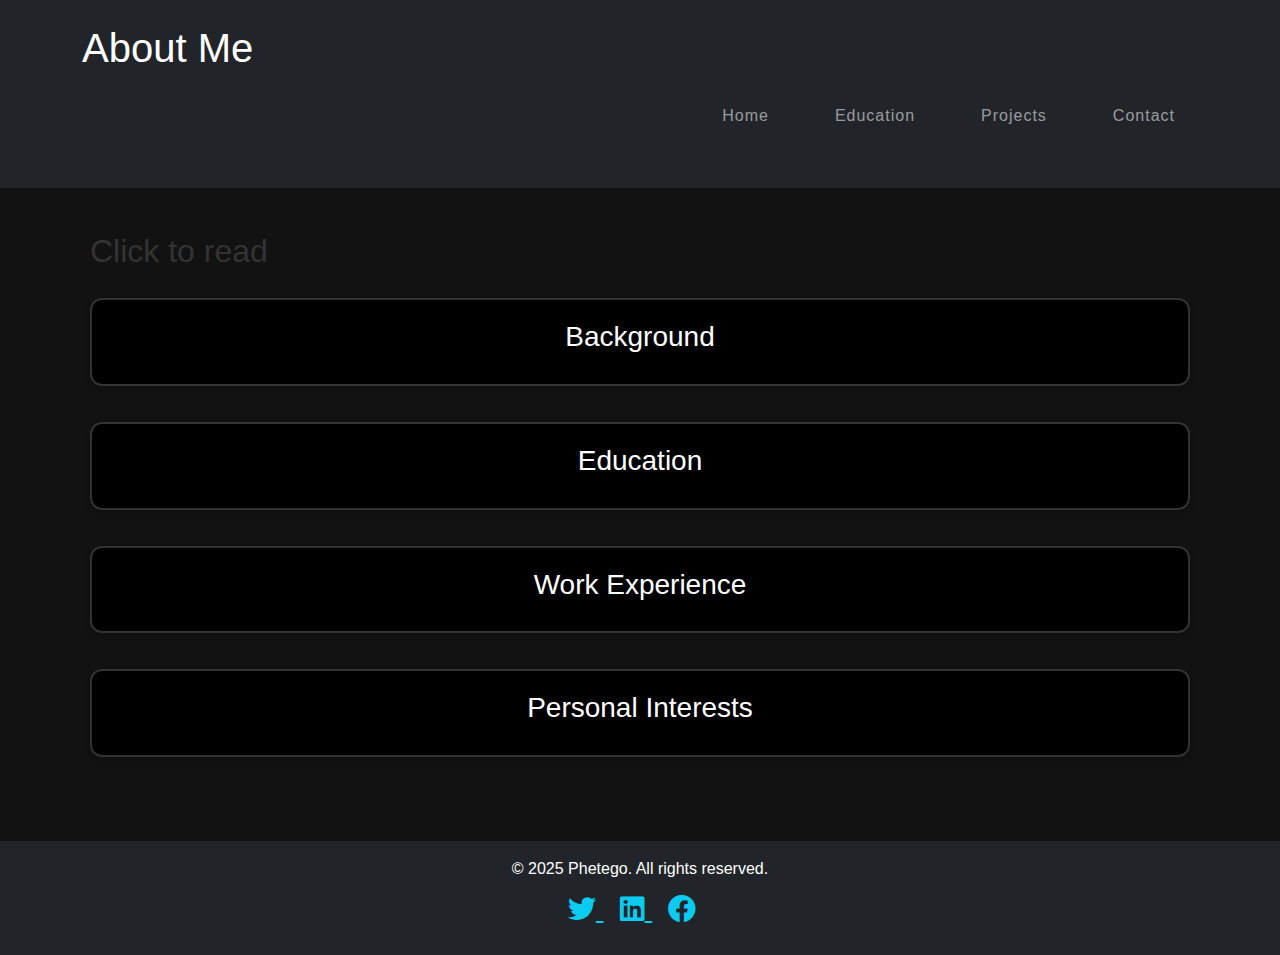
<file: about.html>
<!DOCTYPE html>
<html lang="en">
<head>
    <meta charset="UTF-8">
    <meta name="viewport" content="width=device-width, initial-scale=1.0">
    <title>About Me</title>
    <!-- Bootstrap CSS -->
    <link href="https://cdn.jsdelivr.net/npm/bootstrap@5.3.3/dist/css/bootstrap.min.css" rel="stylesheet">
    <link rel="stylesheet" href="styles2.css">
    <link rel="stylesheet" href="https://cdnjs.cloudflare.com/ajax/libs/font-awesome/5.15.4/css/all.min.css">
    <style>
        /* Weather Animation Styles */
        #weather-animation {
            position: relative;
            width: 100%;
            max-width: 600px;
            height: 300px;
            margin: 40px auto 0;
            overflow: hidden;
            background: linear-gradient(to top, #87ceeb 60%, #fff 100%);
            border-radius: 20px;
            transition: background 2s;
        }

        .sun {
            position: absolute;
            left: 60px;
            top: 60px;
            width: 70px;
            height: 70px;
            background: radial-gradient(circle at 30% 30%, #ffe066 70%, #ffd700 100%);
            border-radius: 50%;
            box-shadow: 0 0 50px 10px #ffe06688;
            z-index: 2;
            transition: opacity 1s;
        }

        .cloud {
            position: absolute;
            background: #fff;
            background: radial-gradient(circle at 30% 30%, #fff 60%, #f1f1f1 100%);
            border-radius: 50%;
            opacity: 0.8;
            z-index: 3;
            transition: left 2s, top 2s;
        }

        .cloud1 { width: 120px; height: 60px; top: 40px; left: 160px; }
        .cloud2 { width: 90px; height: 45px; top: 120px; left: 320px; }

        .rain {
            position: absolute;
            left: 200px; top: 110px;
            width: 120px; height: 80px;
            pointer-events: none;
            z-index: 4;
        }

        .rain-drop {
            position: absolute;
            width: 3px; height: 18px;
            background: linear-gradient(to bottom, #00cfff 60%, #fff0 100%);
            border-radius: 2px;
            opacity: 0.7;
            animation: rain-fall 1s linear infinite;
        }

        @keyframes rain-fall {
            0% { transform: translateY(0);}
            100% { transform: translateY(60px);}
        }

        .lightning {
            position: absolute;
            left: 250px; top: 80px;
            width: 8px; height: 60px;
            background: linear-gradient(to bottom, #fffbe0 60%, #ffe066 100%);
            clip-path: polygon(50% 0, 70% 40%, 60% 40%, 80% 100%, 30% 60%, 50% 60%);
            opacity: 0;
            z-index: 5;
            transition: opacity 0.2s;
        }

        .night {
            background: linear-gradient(to top,#1a237e 70%,#263238 100%) !important;
        }

        .night .sun { opacity: 0; }
        .night .cloud { opacity: 0.7; }
        .night .rain-drop { background: linear-gradient(to bottom, #b3e5fc 60%, #fff0 100%);}
        .night .lightning { background: linear-gradient(to bottom, #fff 60%, #ffe066 100%);}
    </style>
</head>
<body> 
    <header class="bg-dark text-white py-4 mb-4">
        <div class="container">
            <h1 class="mb-3">About Me</h1>
            <nav class="navbar navbar-expand-lg navbar-dark">
                <div class="container-fluid px-0">
                    <button class="navbar-toggler" type="button" data-bs-toggle="collapse" data-bs-target="#navbarNav"
                        aria-controls="navbarNav" aria-expanded="false" aria-label="Toggle navigation">
                        <span class="navbar-toggler-icon"></span>
                    </button>
                    <div class="collapse navbar-collapse" id="navbarNav">
                        <ul class="navbar-nav ms-auto">
                            <li class="nav-item"><a class="nav-link" href="hrom.html">Home</a></li>
                            <li class="nav-item"><a class="nav-link" href="education.html">Education</a></li>
                            <li class="nav-item"><a class="nav-link" href="portfolio.html">Projects</a></li>
                            <li class="nav-item"><a class="nav-link" href="contact.html">Contact</a></li>
                        </ul>
                    </div>
                </div>
            </nav>
        </div>
    </header>
    <section id="about" class="container">
        <h2>Click to read</h2>
        <div class="about-box mb-3">
            <h3 class="dropdown" style="cursor:pointer;">Background</h3>
            <p class="dropdown-content" style="display:none;">I have always been fascinated by technology and its ability to transform the way we live and work. This passion led me to pursue a career in web development, where I can combine creativity and technical skills to build impactful solutions.</p>
        </div>
        <div class="about-box mb-3">
            <h3 class="dropdown" style="cursor:pointer;">Education</h3>
            <p class="dropdown-content" style="display:none;">I hold a Diploma in ICT in Application development from Walter Sisulu University. During my studies, I focused on web technologies, programming, and user experience design.</p>
        </div>
        <div class="about-box mb-3">
            <h3 class="dropdown" style="cursor:pointer;">Work Experience</h3>
            <p class="dropdown-content" style="display:none;">I have worked on various projects, ranging from small business websites to larger web applications. My experience includes front-end and back-end development, ensuring that the solutions I create are both visually appealing and functionally robust.</p>
        </div>
        <div class="about-box mb-3">
            <h3 class="dropdown" style="cursor:pointer;">Personal Interests</h3>
            <p class="dropdown-content" style="display:none;">When I’m not coding, I enjoy playing soccer or playing video games. I also love exploring new technologies and staying up-to-date with the latest trends in web development.</p>
        </div>
    </section>

    <footer class="bg-dark text-white text-center py-3 mt-5">
        <p class="mb-2">&copy; 2025 Phetego. All rights reserved.</p>
        <div class="mb-2">
            <a href="https://x.com/PhetegoTjie?t=4T0ij94Cb6pczQn5JgnvaQ&s=09" class="text-info fs-3 me-3" target="_blank" title="Twitter">
                <i class="fab fa-twitter"></i>
            </a>
            <a href="https://linkedin.com" class="text-info fs-3 me-3" target="_blank" title="LinkedIn">
                <i class="fab fa-linkedin"></i>
            </a>
            <a href="https://www.facebook.com/trey.vor.965/" class="text-info fs-3 me-3" target="_blank" title="Facebook">
                <i class="fab fa-facebook"></i>
            </a>
            <!-- Add more icons as needed -->
        </div>
    </footer>
    <!-- Bootstrap JS Bundle (with Popper) -->
    <script src="https://cdn.jsdelivr.net/npm/bootstrap@5.3.3/dist/js/bootstrap.bundle.min.js"></script>
    <script>
        document.querySelectorAll('.about-box .dropdown').forEach(function(header) {
            header.addEventListener('click', function() {
                const content = this.nextElementSibling;
                content.style.display = (content.style.display === 'none' || content.style.display === '') ? 'block' : 'none';
            });
        });
    </script>
</body>
</html>
</file>
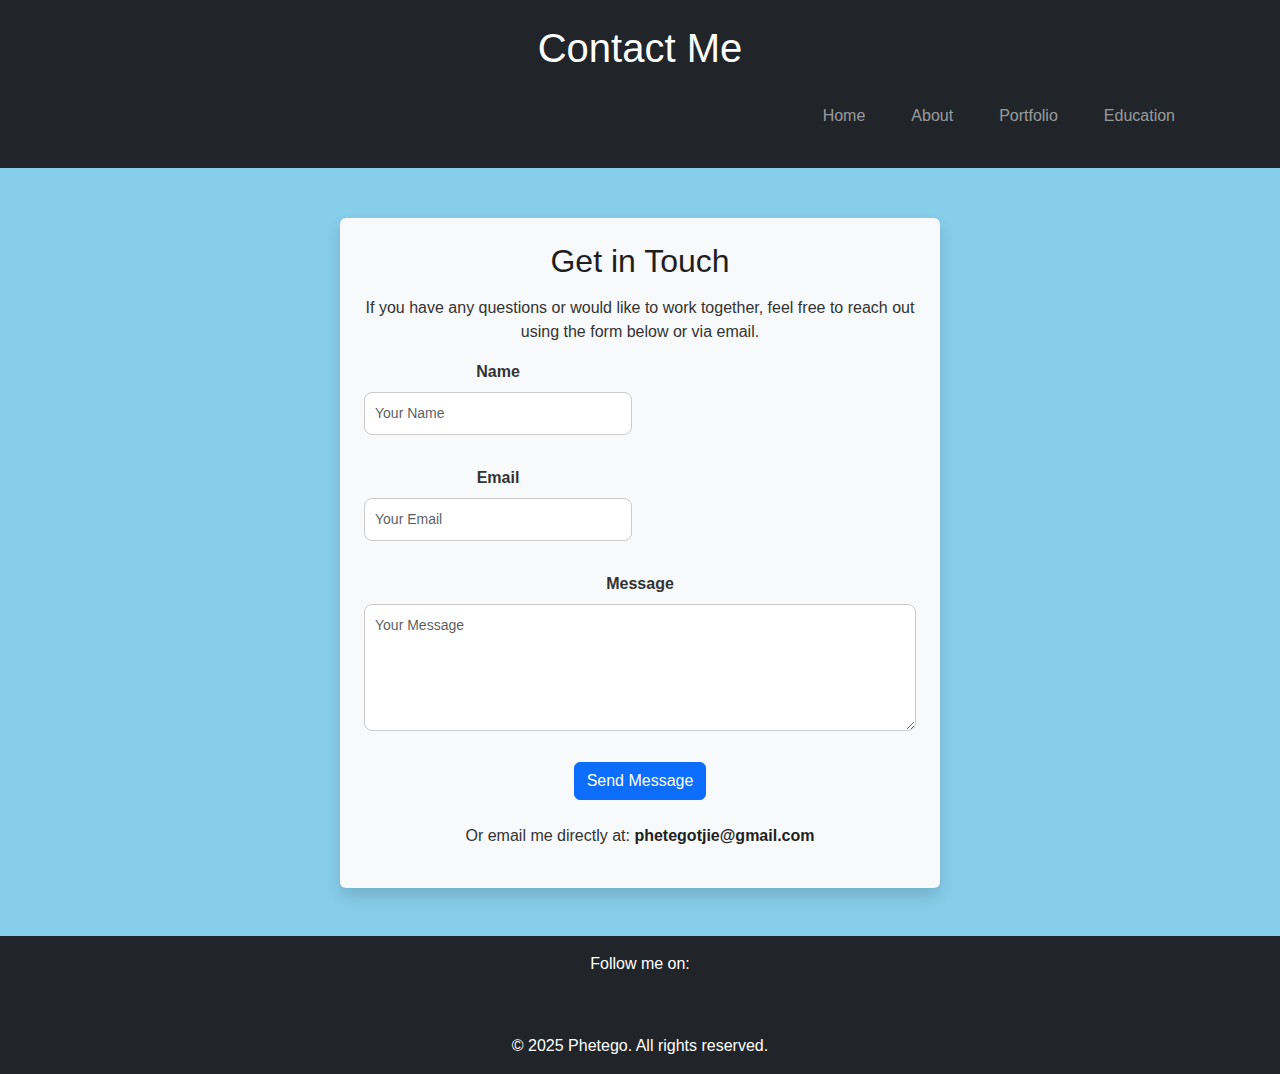
<file: contact.html>
<!DOCTYPE html>
<html lang="en">
<head>
    <meta charset="UTF-8">
    <meta name="viewport" content="width=device-width, initial-scale=1.0">
    <title>Contact Me</title>
    <!-- Bootstrap CSS -->
    <link href="https://cdn.jsdelivr.net/npm/bootstrap@5.3.3/dist/css/bootstrap.min.css" rel="stylesheet">
    <link rel="stylesheet" href="contactstyle.css">
    <style>
        /* Animated clouds background */
        body {
            position: relative;
            min-height: 100vh;
            overflow-x: hidden;
            background: #87ceeb;
        }
        .cloud {
            position: absolute;
            background: #fff;
            background: radial-gradient(circle at 30% 30%, #fff 60%, #f1f1f1 100%);
            border-radius: 50%;
            opacity: 0.8;
            animation: moveClouds 60s linear infinite;
        }
        .cloud1 { width: 120px; height: 60px; top: 10%; left: -150px; animation-duration: 50s; }
        .cloud2 { width: 200px; height: 80px; top: 30%; left: -200px; animation-duration: 70s; }
        .cloud3 { width: 100px; height: 50px; top: 60%; left: -120px; animation-duration: 60s; }
        .cloud4 { width: 160px; height: 70px; top: 80%; left: -180px; animation-duration: 80s; }
        @keyframes moveClouds {
            0% { left: -250px; }
            100% { left: 110vw; }
        }
    </style>
</head>
<body>
    <!-- Animated Clouds -->
    <div class="cloud cloud1"></div>
    <div class="cloud cloud2"></div>
    <div class="cloud cloud3"></div>
    <div class="cloud cloud4"></div>

    <header class="bg-dark text-white py-4 mb-4">
        <div class="container">
            <h1 class="mb-3">Contact Me</h1>
            <nav class="navbar navbar-expand-lg navbar-dark">
                <div class="container-fluid px-0">
                    <button class="navbar-toggler" type="button" data-bs-toggle="collapse" data-bs-target="#navbarNav"
                        aria-controls="navbarNav" aria-expanded="false" aria-label="Toggle navigation">
                        <span class="navbar-toggler-icon"></span>
                    </button>
                    <div class="collapse navbar-collapse" id="navbarNav">
                        <ul class="navbar-nav ms-auto">
                            <li class="nav-item"><a class="nav-link" href="hrom.html">Home</a></li>
                            <li class="nav-item"><a class="nav-link" href="about.html">About</a></li>
                            <li class="nav-item"><a class="nav-link" href="portfolio.html">Portfolio</a></li>
                            <li class="nav-item"><a class="nav-link" href="education.html">Education</a></li>
                        </ul>
                    </div>
                </div>
            </nav>
        </div>
    </header>

    <main class="container">
        <section id="contact" class="bg-light rounded shadow p-4 mb-5">
            <h2 class="mb-3">Get in Touch</h2>
            <p>If you have any questions or would like to work together, feel free to reach out using the form below or via email.</p>
            <form action="#" method="post" class="contact-form row g-3">
                <div class="col-md-6">
                    <label for="name" class="form-label">Name</label>
                    <input type="text" id="name" name="name" class="form-control" placeholder="Your Name" required>
                </div>
                <div class="col-md-6">
                    <label for="email" class="form-label">Email</label>
                    <input type="email" id="email" name="email" class="form-control" placeholder="Your Email" required>
                </div>
                <div class="col-12">
                    <label for="message" class="form-label">Message</label>
                    <textarea id="message" name="message" class="form-control" rows="5" placeholder="Your Message" required></textarea>
                </div>
                <div class="col-12">
                    <button type="submit" class="btn btn-primary">Send Message</button>
                </div>
            </form>
            <p class="email-option mt-4">
                Or email me directly at:
                <a href="mailto:phetegotjie@gmail.com" class="email-link">phetegotjie@gmail.com</a>
            </p>
        </section>
    </main>

    <footer class="bg-dark text-white text-center py-3">
        <p class="mb-2">Follow me on:</p>
        <div class="mb-2">
            <a href="https://x.com/PhetegoTjie?t=4T0ij94Cb6pczQn5JgnvaQ&s=09" class="fs-3 me-3" target="_blank" title="Twitter">
                <i class="fab fa-twitter" style="color:#1da1f2;"></i>
            </a>
            <a href="https://linkedin.com" class="fs-3 me-3" target="_blank" title="LinkedIn">
                <i class="fab fa-linkedin" style="color:#0077b5;"></i>
            </a>
            <a href="https://www.facebook.com/trey.vor.965/" class="fs-3 me-3" target="_blank" title="Facebook">
                <i class="fab fa-facebook" style="color:#1877f3;"></i>
            </a>
            <!-- Add more icons as needed -->
        </div>
        <p class="mb-0">&copy; 2025 Phetego. All rights reserved.</p>
    </footer>

    <!-- Bootstrap JS Bundle (with Popper) -->
    <script src="https://cdn.jsdelivr.net/npm/bootstrap@5.3.3/dist/js/bootstrap.bundle.min.js"></script>
</body>
</html>
</file>
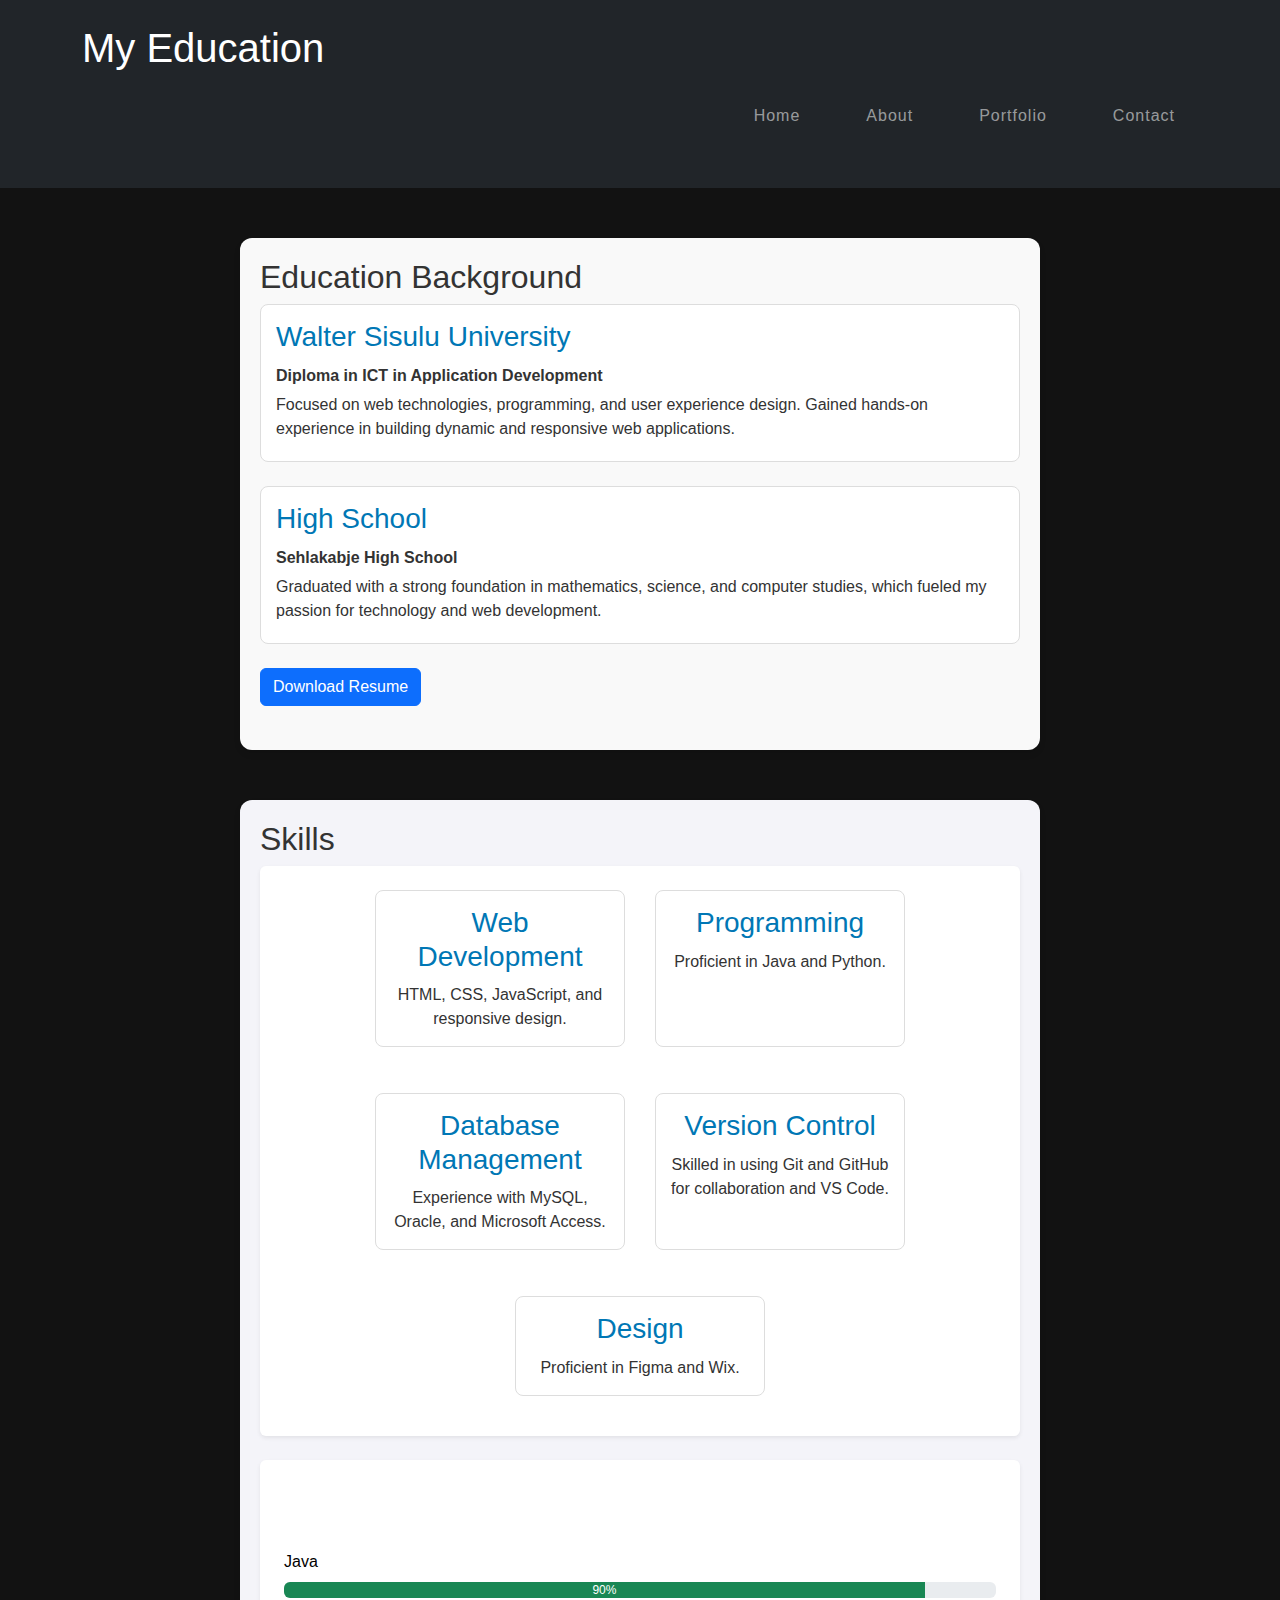
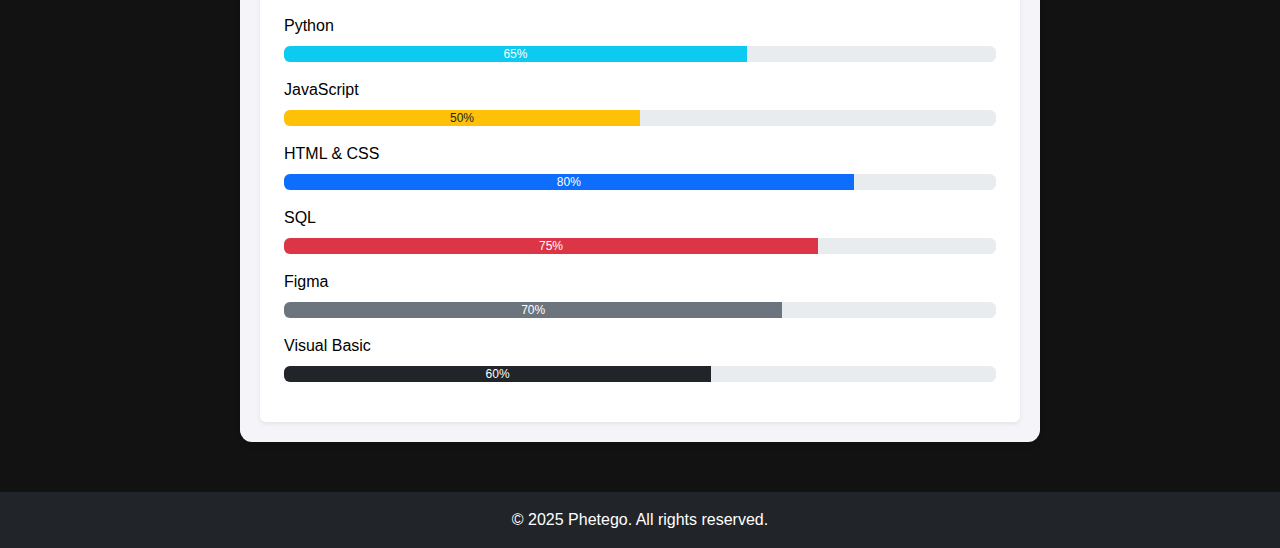
<file: education.html>
<!DOCTYPE html>
<html lang="en">
<head>
    <meta charset="UTF-8">
    <meta name="viewport" content="width=device-width, initial-scale=1.0">
    <title>Education</title>
    <!-- Bootstrap CSS -->
    <link href="https://cdn.jsdelivr.net/npm/bootstrap@5.3.3/dist/css/bootstrap.min.css" rel="stylesheet">
    <link rel="stylesheet" href="styles2.css">
</head>
<body>
    <header class="bg-dark text-white py-4 mb-4">
        <div class="container">
            <h1 class="mb-3">My Education</h1>
            <!-- Bootstrap Navbar as Menu Bar -->
            <nav class="navbar navbar-expand-lg navbar-dark">
                <div class="container-fluid px-0">
                    <button class="navbar-toggler" type="button" data-bs-toggle="collapse" data-bs-target="#navbarNav"
                        aria-controls="navbarNav" aria-expanded="false" aria-label="Toggle navigation">
                        <span class="navbar-toggler-icon"></span>
                    </button>
                    <div class="collapse navbar-collapse" id="navbarNav">
                        <ul class="navbar-nav ms-auto">
                            <li class="nav-item"><a class="nav-link" href="hrom.html">Home</a></li>
                            <li class="nav-item"><a class="nav-link" href="about.html">About</a></li>
                            <li class="nav-item"><a class="nav-link" href="portfolio.html">Portfolio</a></li>
                            <li class="nav-item"><a class="nav-link" href="contact.html">Contact</a></li>
                        </ul>
                    </div>
                </div>
            </nav>
        </div>
    </header>

    <main class="container">
        <section id="education" class="mb-5">
            <h2>Education Background</h2>
            <div class="education-item mb-4">
                <h3>Walter Sisulu University</h3>
                <p><strong>Diploma in ICT in Application Development</strong></p>
                <p>Focused on web technologies, programming, and user experience design. Gained hands-on experience in building dynamic and responsive web applications.</p>
            </div>
            <div class="education-item mb-4">
                <h3>High School</h3>
                <p><strong>Sehlakabje High School</strong></p>
                <p>Graduated with a strong foundation in mathematics, science, and computer studies, which fueled my passion for technology and web development.</p>
            </div>
            <!-- Download Resume Button -->
            <a href="resume.pdf" class="btn btn-primary mb-4" download>Download Resume</a>
        </section>

        <section id="skills">
            <h2>Skills</h2>
            <div class="bg-white rounded shadow-sm p-4 mb-4">
                <div class="row skills-list">
                    <div class="col-md-4 skill-item mb-3">
                        <h3>Web Development</h3>
                        <p>HTML, CSS, JavaScript, and responsive design.</p>
                    </div>
                    <div class="col-md-4 skill-item mb-3">
                        <h3>Programming</h3>
                        <p>Proficient in Java and Python.</p>
                    </div>
                    <div class="col-md-4 skill-item mb-3">
                        <h3>Database Management</h3>
                        <p>Experience with MySQL, Oracle, and Microsoft Access.</p>
                    </div>
                    <div class="col-md-4 skill-item mb-3">
                        <h3>Version Control</h3>
                        <p>Skilled in using Git and GitHub for collaboration and VS Code.</p>
                    </div>
                    <div class="col-md-4 skill-item mb-3">
                        <h3>Design</h3>
                        <p>Proficient in Figma and Wix.</p>
                    </div>
                </div>
            </div>

            <!-- Programming Languages Proficiency Graph -->
            <div class="bg-white rounded shadow-sm p-4">
                <h3 class="mt-3 mb-3">Programming Languages Proficiency</h3>
                <div class="mb-3">
                    <label class="form-label" style="color: #000;">Java</label>
                    <div class="progress">
                        <div class="progress-bar bg-success" role="progressbar" style="width: 90%;" aria-valuenow="90" aria-valuemin="0" aria-valuemax="100">90%</div>
                    </div>
                </div>
                <div class="mb-3">
                    <label class="form-label" style="color: #000;">Python</label>
                    <div class="progress">
                        <div class="progress-bar bg-info" role="progressbar" style="width: 65%;" aria-valuenow="65" aria-valuemin="0" aria-valuemax="100">65%</div>
                    </div>
                </div>
                <div class="mb-3">
                    <label class="form-label" style="color: #000;">JavaScript</label>
                    <div class="progress">
                        <div class="progress-bar bg-warning text-dark" role="progressbar" style="width: 50%;" aria-valuenow="50" aria-valuemin="0" aria-valuemax="100">50%</div>
                    </div>
                </div>
                <div class="mb-3">
                    <label class="form-label" style="color: #000;">HTML &amp; CSS</label>
                    <div class="progress">
                        <div class="progress-bar bg-primary" role="progressbar" style="width: 80%;" aria-valuenow="80" aria-valuemin="0" aria-valuemax="100">80%</div>
                    </div>
                </div>
                <div class="mb-3">
                    <label class="form-label" style="color: #000;">SQL</label>
                    <div class="progress">
                        <div class="progress-bar bg-danger" role="progressbar" style="width: 75%;" aria-valuenow="75" aria-valuemin="0" aria-valuemax="100">75%</div>
                    </div>
                </div>
                <div class="mb-3">
                    <label class="form-label" style="color: #000;">Figma</label>
                    <div class="progress">
                        <div class="progress-bar bg-secondary" role="progressbar" style="width: 70%;" aria-valuenow="70" aria-valuemin="0" aria-valuemax="100">70%</div>
                    </div>
                </div>
                <div class="mb-3">
                    <label class="form-label" style="color: #000;">Visual Basic</label>
                    <div class="progress">
                        <div class="progress-bar bg-dark" role="progressbar" style="width: 60%;" aria-valuenow="60" aria-valuemin="0" aria-valuemax="100">60%</div>
                    </div>
                </div>
            </div>
        </section>
    </main>

    <footer class="bg-dark text-white text-center py-3 mt-5">
        <p class="mb-0">&copy; 2025 Phetego. All rights reserved.</p>
    </footer>
    <!-- Bootstrap JS Bundle (with Popper) -->
    <script src="https://cdn.jsdelivr.net/npm/bootstrap@5.3.3/dist/js/bootstrap.bundle.min.js"></script>
</body>
</html>
</file>
<file: styles2.css>
body {
    font-family: Arial, sans-serif;
    background-color:  #121212;
    color: #ffffff;
    margin: 0;
    padding: 0;
}

header {  
    display: flex;
    justify-content: space-between;
    align-items: center;
    padding: 20px;
    background-color: #1f1f1f;
}

.logo {
    font-size: 24px;
    font-weight: bold;
    text-decoration: red;
    color: red;
}

nav ul {
    list-style: none;
    display: flex;
    gap: 20px;
}

nav a {
    text-decoration: none; /* Remove underline from links */
    color: #ffffff; /* Set link color */
    margin: 0 15px; /* Add horizontal spacing between links */
    font-size: 16px; /* Adjust font size */
    letter-spacing: 1px; /* Add spacing between letters */
}

nav {
    text-align: center; /* Center the navigation links */
    margin-bottom: 20px; /* Add spacing below the navigation */
}

nav a:hover {
    color: #0077b5; /* Change color on hover */
}

.main-content {
    display: flex;
    justify-content: space-between;
    padding: 40px;
}

.intro {
    flex: 2;
}

.intro h1 {
    font-size: 48px;
    margin-bottom: 20px;
}

.intro p {
    font-size: 18px;
    margin-bottom: 20px;
}

.cta-button {
    background-color: #007bff;
    color: #ffffff;
    border: none;
    padding: 10px 20px;
    cursor: pointer;
    font-size: 18px;
    border-radius: 5px;
}

.sidebar {
    flex: 1;
    display: flex;
    flex-direction: column;
    gap: 20px;
}

.sidebar section {
    background-color: #1f1f1f;
    padding: 20px;
    border-radius: 5px;
}

.sidebar h2 {
    margin-top: 0;
}

.learn-more, .browse-portfolio {
    background-color: #007bff;
    color: #ffffff;
    border: none;
    padding: 10px 20px;
    cursor: pointer;
    font-size: 16px;
    border-radius: 5px;
}

footer {
    background-color: #1f1f1f;
    padding: 20px;
    text-align: center;
}

.social-media a {
    color: #ffffff;
    margin: 0 10px;
    text-decoration: none;
    font-size: 24px;
}

.button {
    display: block;
    padding: 1rem;
    background-color: #333;
    color: #fff;
    text-decoration: none;
    text-align: center;
    border-radius: 12px; /* Carved/rounded corners */
    width: 150px;
    transition: transform 0.2s, background-color 0.3s;
    border: none; /* Remove default button border */
    cursor: pointer; /* Pointer cursor for buttons */
    box-shadow: 0 4px 6px rgba(0, 0, 0, 0.1); /* Add subtle shadow */
}

.button:hover {
    background-color: #555;
    transform: scale(1.05); /* Slightly enlarge on hover */
}

.button:active {
    transform: scale(0.95); /* Slightly shrink on click */
    box-shadow: 0 2px 4px rgba(0, 0, 0, 0.2); /* Reduce shadow on click */
}

.profile-pic-container {
    text-align: center; /* Center the image */
    margin-top: 20px;
    background-color: transparent; /* Ensure the container has no background */
}

.profile-pic {
    width: 100%; /* Make the image responsive */
    max-width: 400px; /* Limit the maximum width */
    height: auto; /* Maintain the aspect ratio */
    object-fit: contain; /* Ensure the entire image content is displayed */
    border-radius: 12px; /* Optional: Add rounded corners */
    background-color: transparent; /* Ensure the image background is transparent */
}

#about {
    display: flex;
    flex-direction: column;
    gap: 20px;
    padding: 20px;
}

.about-box {
    border: 2px solid #333; /* Add a border around each box */
    border-radius: 12px; /* Rounded corners for the box */
    padding: 20px;
    background-color: #000; /* Set the background color to black */
    color: #fff; /* Set the text color to white for contrast */
    box-shadow: 0 4px 6px rgba(0, 0, 0, 0.1); /* Subtle shadow */
}

.about-box h3 {
    margin: 0 0 10px 0;
    text-align: center;
    color: #fff; /* Set the heading color to white */
}

.about-box p {
    margin: 0;
    text-align: center;
    color: #fff; /* Set the paragraph text color to white */
}

.circle {
    width: 100%;
    max-width: 300px;
    margin: 0 auto;
    padding: 20px;
    text-align: center;
    border: 2px solid #333; /* Add a border around the circle */
    border-radius: 50%; /* Make the paragraph circular */
    background-color: #000; /* Set the background color to black */
    color: #fff; /* Set the text color to white for contrast */
    box-shadow: 0 4px 6px rgba(0, 0, 0, 0.1); /* Subtle shadow */
}

.dropdown {
    margin: 0;
    cursor: pointer;
    text-align: center;
    color: #fff;
}

.dropdown-content {
    display: none; /* Initially hidden */
    margin-top: 10px;
    text-align: center;
    color: #fff;
    background-color: #222; /* Background for the content */
    padding: 10px;
    border-radius: 8px;
    transition: all 0.3s ease-in-out;
}

.dropdown-content.active {
    display: block; /* Show content when active */
    background-color: #444; /* Highlight background */
    color: #fff; /* Highlight text color */
    transform: scale(1.05); /* Slightly enlarge */
    box-shadow: 0 4px 8px rgba(0, 0, 0, 0.2); /* Add shadow */
}

.about-box.active .dropdown-content {
    display: block; /* Show content when active */
}

#education {
    max-width: 800px;
    margin: 50px auto;
    padding: 20px;
    background-color: #f9f9f9;
    border-radius: 12px;
    box-shadow: 0 4px 6px rgba(0, 0, 0, 0.1);
}

.education-item {
    margin-bottom: 20px;
    padding: 15px;
    border: 1px solid #ddd;
    border-radius: 8px;
    background-color: #fff;
}

.education-item h3 {
    margin-bottom: 10px;
    color: #0077b5;
}

.education-item p {
    margin: 5px 0;
    color: #333;
}

#skills {
    max-width: 800px;
    margin: 50px auto;
    padding: 20px;
    background-color: #f4f4f9;
    border-radius: 12px;
    box-shadow: 0 4px 6px rgba(0, 0, 0, 0.1);
}

.skills-list {
    display: grid;
    grid-template-columns: repeat(auto-fit, minmax(300px, 1fr));
    gap: 20px;
}

.skill-item {
    padding: 15px;
    border: 1px solid #ddd;
    border-radius: 8px;
    background-color: #fff;
    text-align: center;
}

.skill-item h3 {
    margin-bottom: 10px;
    color: #0077b5;
}

.skill-item p {
    margin: 0;
    color: #333;
}
h2 {
    color: #333; /* Change the color of h2 elements to match the theme */
}

.social-media {
    text-align: center;
    margin: 20px 0;
}

.social-media a {
    margin: 0 10px;
    font-size: 24px;
    color: #ffffff; /* Default icon color */
    text-decoration: transparent;
    transition: color 0.3s ease;
}

.social-media a:hover {
    color: #0077b5; /* Highlight color on hover */
}
#backToTop {
    position: fixed;
    bottom: 40px;
    right: 30px;
    z-index: 99;
    font-size: 18px;
    background-color: #444;
    color: white;
    border: none;
    outline: none;
    padding: 12px 16px;
    border-radius: 50%;
    cursor: pointer;
    display: none; /* Hidden by default */
    transition: background-color 0.3s ease, transform 0.3s ease;
  }
  
  #backToTop:hover {
    background-color: #666;
    transform: scale(1.1);
  }

/* Slideshow container */
.slideshow-container {
    position: relative;
    max-width: 100%;
    margin: auto;
    overflow: hidden;
}

/* Slides */
.slide {
    display: none;
}

/* Fading animation */
.fade {
    animation-name: fade;
    animation-duration: 1.5s;
}

@keyframes fade {
    from {opacity: .4}
    to {opacity: 1}
}

/* Dots */
.dot {
    height: 15px;
    width: 15px;
    margin: 0 2px;
    background-color: #bbb;
    border-radius: 50%;
    display: inline-block;
    transition: background-color 0.6s ease;
}

.dot.active {
    background-color: #717171;
}

/* Add to styles2.css */
.menu-bar {
    background-color: #222;
    padding: 0 20px;
}

.menu-bar nav ul {
    list-style: none;
    margin: 0;
    padding: 0;
    display: flex;
    gap: 20px;
}

.menu-bar nav ul li a {
    color: #fff;
    text-decoration: none;
    padding: 15px 10px;
    display: block;
    transition: background 0.2s;
}

.menu-bar nav ul li a:hover {
    background: #444;
    border-radius: 4px;
}

/* Responsive Styles */
@media (max-width: 1200px) {
    .main-content {
        padding: 20px;
    }
    .skills-list {
        grid-template-columns: repeat(auto-fit, minmax(250px, 1fr));
    }
}

/* Responsive Skills Section for Laptop and Tablet */
@media (min-width: 992px) {
    #skills .skills-list {
        display: flex;
        flex-wrap: wrap;
        justify-content: center;
        gap: 30px;
    }
    #skills .skill-item {
        flex: 0 0 28%;
        max-width: 28%;
        min-width: 250px;
        margin-bottom: 30px;
    }
}

/* Responsive for smaller screens */
@media (max-width: 991px) {
    #skills .skills-list {
        display: flex;
        flex-wrap: wrap;
        justify-content: center;
        gap: 20px;
    }
    #skills .skill-item {
        flex: 0 0 45%;
        max-width: 45%;
        min-width: 200px;
        margin-bottom: 20px;
    }
}

@media (max-width: 767px) {
    #skills .skills-list {
        flex-direction: column;
        gap: 10px;
    }
    #skills .skill-item {
        flex: 0 0 100%;
        max-width: 100%;
        min-width: 0;
        margin-bottom: 15px;
    }
}

@media (max-width: 991px) {
    .main-content {
        flex-direction: column;
        padding: 20px;
    }
    .sidebar {
        margin-top: 30px;
    }
    .skills-list {
        grid-template-columns: 1fr;
    }
    .menu-bar nav ul {
        flex-direction: column;
        gap: 10px;
    }
    .menu-bar nav ul li a {
        padding: 10px 5px;
    }
}

@media (max-width: 768px) {
    .intro h1 {
        font-size: 32px;
    }
    .intro p {
        font-size: 16px;
    }
    .sidebar section {
        padding: 12px;
    }
    .profile-pic {
        max-width: 250px;
    }
    .main-content {
        padding: 10px;
    }
    .about-box,
    .circle,
    #education,
    #skills {
        padding: 10px;
        margin: 10px 0;
    }
}

@media (max-width: 576px) {
    header {
        flex-direction: column;
        padding: 10px;
        text-align: center;
    }
    .logo {
        font-size: 18px;
    }
    .main-content {
        flex-direction: column;
        padding: 5px;
    }
    .sidebar {
        gap: 10px;
    }
    .sidebar section {
        padding: 8px;
    }
    .profile-pic {
        max-width: 150px;
    }
    .about-box,
    .circle,
    #education,
    #skills {
        padding: 5px;
        margin: 5px 0;
    }
    .menu-bar nav ul {
        gap: 5px;
    }
    .menu-bar nav ul li a {
        font-size: 14px;
        padding: 8px 2px;
    }
    footer {
        padding: 10px;
        font-size: 14px;
    }
    #backToTop {
        font-size: 14px;
        padding: 10px 14px;
    }
}

#aboutGalleryCarousel {
    max-width: 600px;
    margin: 0 auto;
}
#aboutGalleryCarousel .carousel-item {
    height: 350px;
    background: #222;
}
#aboutGalleryCarousel .carousel-item img {
    height: 100%;
    width: 100%;
    object-fit: cover;
}
</file>
<file: contactstyle.css>
/* General Styles */
body {
    font-family: Arial, sans-serif;
    margin: 0;
    padding: 0;
    background-color: #f4f4f9;
    color: #333;
}

header { 
    background-color:  #1f1f1f;
    color: #fff;
    padding: 20px 0;
    text-align: center;
}

header nav {
    margin-top:  10px;
}

header nav a {
    text-decoration: none;
    color: #fff;
    margin: 0 15px;
    font-size: 16px;
}

header nav a:hover {
    text-decoration: underline;
}

/* Contact Section */
#contact {
    max-width: 600px;
    margin: 50px auto;
    text-align: center;
    padding: 20px;
    background-color: #fff;
    border-radius: 12px;
    box-shadow: 0 4px 6px rgba(0, 0, 0, 0.1);
}

#contact h2 {
    margin-bottom: 20px;
    color: #1f1f1f;
}

.contact-form {
    display: flex;
    flex-direction: column;
    gap: 15px;
}

.contact-form label {
    text-align: left;
    font-weight: bold;
}

.contact-form input,
.contact-form textarea {
    width: 100%;
    padding: 10px;
    border: 1px solid #ccc;
    border-radius: 8px;
    font-size: 14px;
}

.contact-form input:focus,
.contact-form textarea:focus {
    border-color: #0077b5;
    outline: none;
}

.submit-button {
    background-color: #1f1f1f;
    color: #fff;
    border: none;
    padding: 10px 20px;
    border-radius: 8px;
    font-size: 16px;
    cursor: pointer;
    transition: background-color 0.3s ease;
}

.submit-button:hover {
    background-color: #005f8a;
}

.email-option {
    margin-top: 20px;
    text-align: center;
    font-size: 16px;
    color: #333;
}

.email-link {
    color: #1f1f1f;
    text-decoration: none;
    font-weight: bold;
}

.email-link:hover {
    text-decoration: underline;
    color: #0077b5;
}

/* Footer */
footer {
    text-align: center;
    padding: 10px 0;
    background-color: #1f1f1f;
    color: #fff;
    margin-top: 20px;
}

/* Responsive Styles */
@media (max-width: 991px) {
    header nav .navbar-nav {
        flex-direction: column;
        align-items: flex-start;
    }
    header nav .navbar-nav .nav-item {
        margin-bottom: 10px;
    }
    #contact {
        margin: 30px 10px;
        padding: 15px;
    }
}

@media (max-width: 768px) {
    #contact {
        max-width: 100%;
        margin: 20px 5px;
        padding: 10px;
    }
    .contact-form {
        gap: 10px;
    }
    header h1 {
        font-size: 2rem;
    }
    #contact h2 {
        font-size: 1.5rem;
    }
}

@media (max-width: 576px) {
    header {
        padding: 10px 0;
    }
    header h1 {
        font-size: 1.3rem;
    }
    #contact {
        padding: 5px;
        margin: 10px 2px;
    }
    .contact-form label,
    .contact-form input,
    .contact-form textarea {
        font-size: 13px;
    }
    .submit-button,
    .btn {
        font-size: 14px;
        padding: 8px 12px;
    }
    .email-option {
        font-size: 14px;
    }
}
</file>
